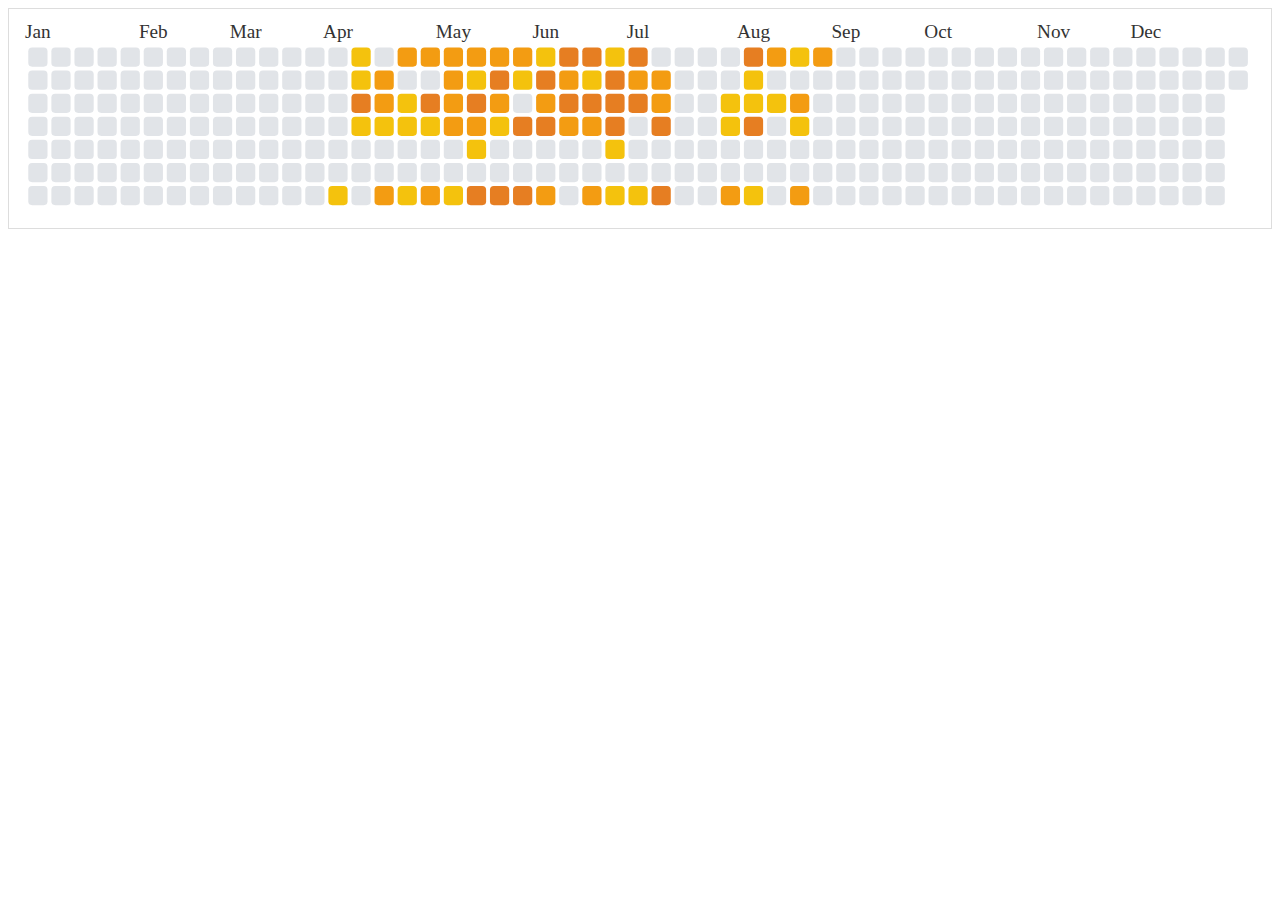
<file: index.html>
<!DOCTYPE html>
<html lang="en">
<head>
    <meta charset="UTF-8">
    <meta name="viewport" content="width=device-width, initial-scale=1.0">
    <title>Contribution Calendar</title>
    <style>
         body {
            display: flex;
            flex-direction: column;
            align-items: center;
            justify-content: center;
        }
        
        .svg-container {
            border: 1px solid #ddd;
            width: 100%; 
            height: auto; 
            max-width: 100%; 
            overflow-x: auto; 
            box-sizing: border-box; 
        }

        svg {
            width: 100%; 
            height: auto; 
            display: block; 
        }

        #view-btn{
            margin: 10px 0;
            padding: 5px 20px;
            font-size: 16px;
            cursor: pointer;
            display: block; 
        }
    </style>
</head>
<body>
    <div class="svg-container" id="calendar-svg"></div>
    <script src="scripts/script.js"></script>
</body>
</html>
</file>
